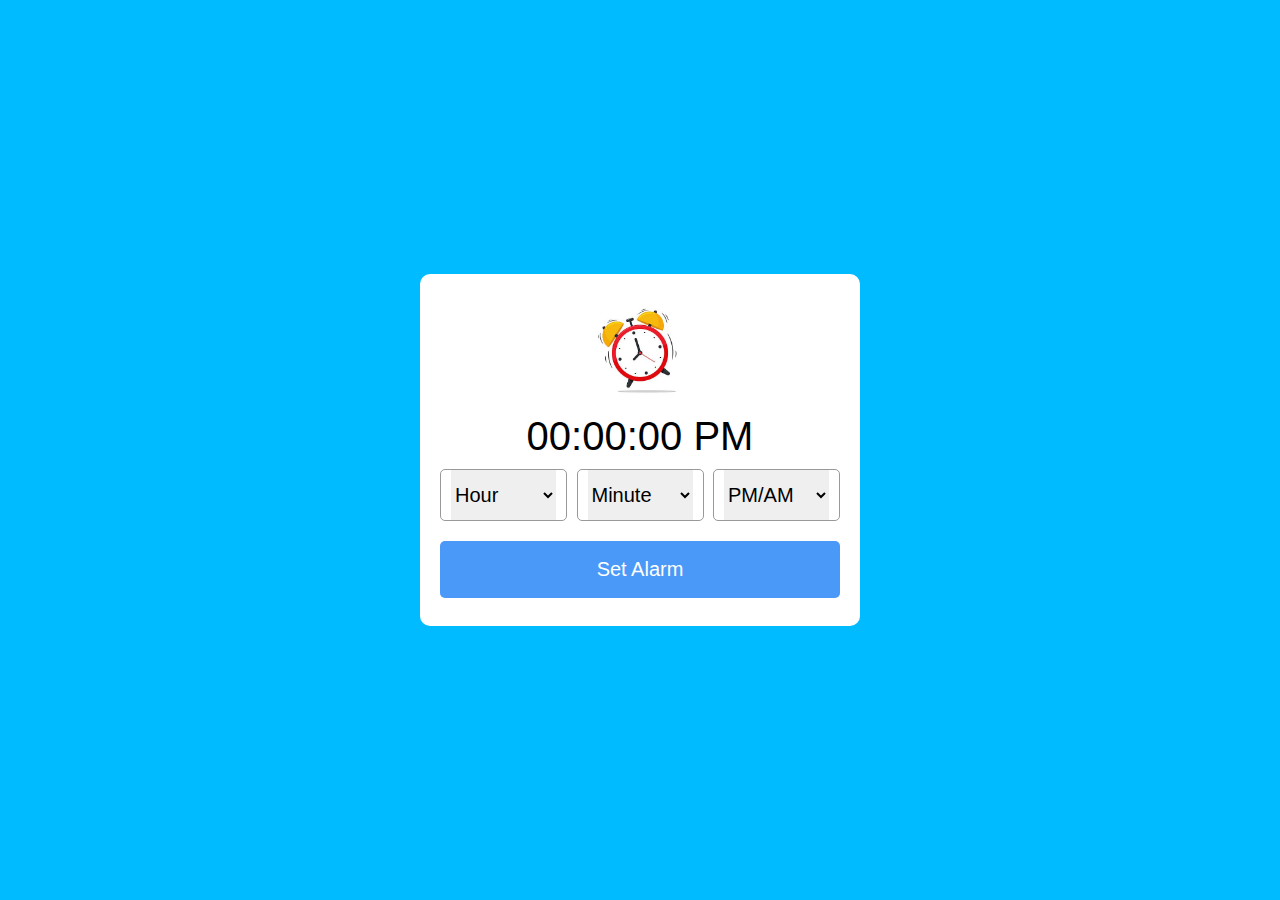
<file: alarm set/index.html>
<!DOCTYPE html>
<html>
<head>
    <title>ALARM CLOCK</title>
    <link rel="stylesheet" href="style.css">
</head>
<body>
    <div class="alarm">
        <img src="clock.jpg"  >
        <h1>00:00:00 PM</h1>
        <div class="content">
            <div class="column">
                <select>
                    <option value="Hour" selected >Hour</option>
                </select>
            </div>
            <div class="column">
                <select>
                    <option value="Minute" >Minute</option>
                </select>
            </div>
            <div class="column">
                <select>
                    <option value="AM/PM" >PM/AM</option>
                </select>
            </div>
        </div>
        <button >Set Alarm</button>
    </div>

    <script src="script.js"></script>
</body>
</html>
</file>
<file: alarm set/style.css>
*{
    margin: 0;
    padding: 0;
    box-sizing: border-box;
    font-family: 'poppins', sans-serif;
}
body, .alarm, .content{
        display: flex;
        justify-content: center;
        align-items:center ;
}
body{
    min-height: 100vh;
    background-color:rgb(0, 187, 255)
}
.alarm{
    width: 440px;
    background: white;
    border-radius: 10px;
    flex-direction: column;
    padding: 20px 20px 28px;
}
.alarm img{
    max-width: 110px;
    justify-content: center;
}
.alarm h1{
    font-size: 40px;
    font-weight: 500;
     margin: 10px 0 ;
}
.alarm .content{
     width: 100%;
     justify-content: space-between;
}
.alarm .content.disable{
     opacity: 0.6;
     pointer-events: none;
}
.content .column{
    border-radius :5px;
    padding: 0  10px;
    border: 1px solid #999;
}
.column select{
    outline: none;
    border: none;
    height: 50px;
    width: 105px;
    font-size: 20px;
}
.alarm button{
      padding: 17px  0;
      margin-top: 20px;
      width: 100%;
      border: none;
      outline: none;
      font-size: 20px;
      border-radius: 5px;
      background:#4a98f7;
      color: #fff;
}
</file>
